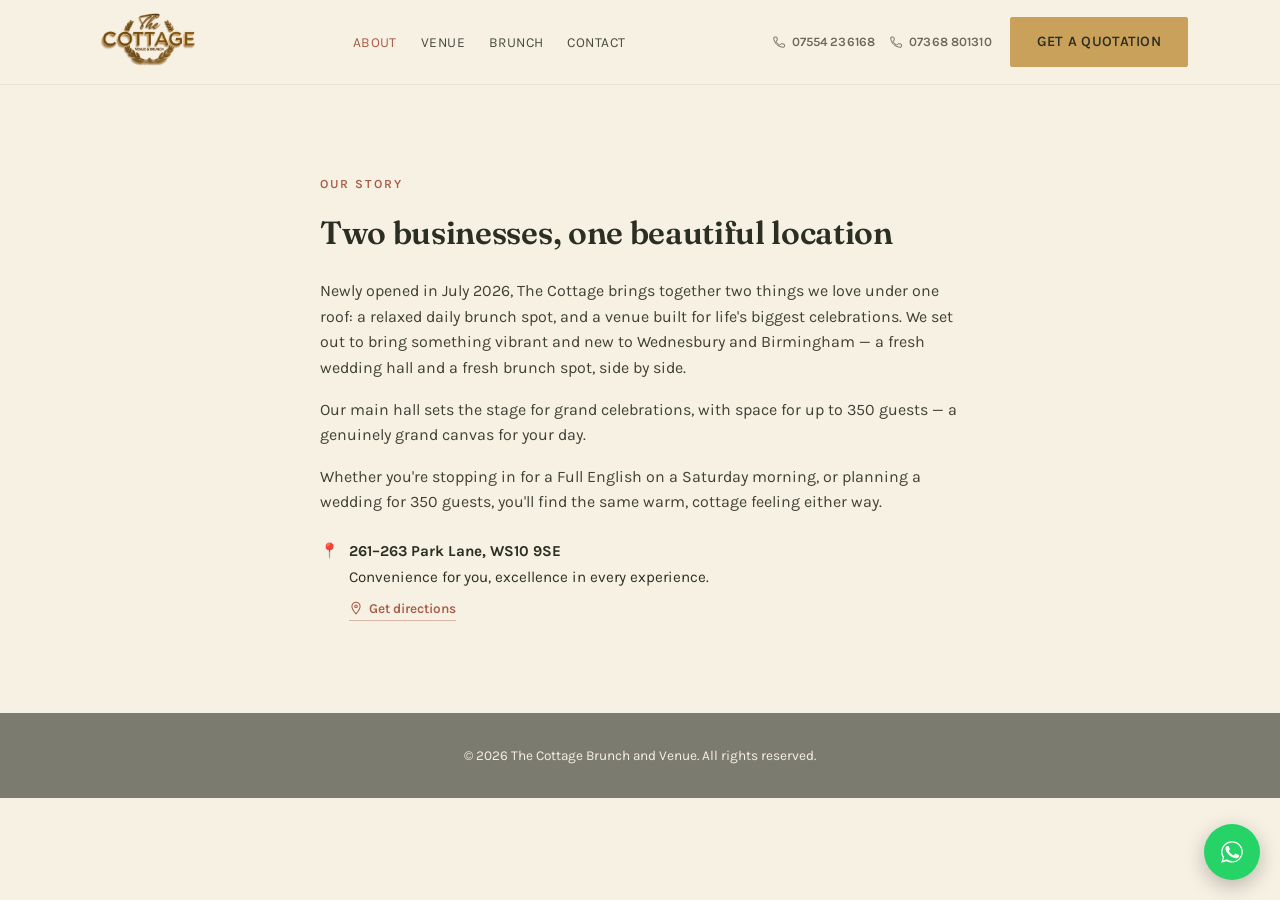
<file: about.html>
<!DOCTYPE html>
<html lang="en">
<head>
<meta charset="UTF-8">
<meta name="viewport" content="width=device-width, initial-scale=1.0">
<title>About — The Cottage</title>
<link rel="manifest" href="/manifest.json">
<meta name="theme-color" content="#414A34">
<link rel="icon" type="image/png" sizes="192x192" href="/icon-192.png">
<link rel="apple-touch-icon" href="/icon-192.png">
<link rel="preconnect" href="https://fonts.googleapis.com">
<link href="https://fonts.googleapis.com/css2?family=Fraunces:ital,opsz,wght@0,9..144,400;0,9..144,500;0,9..144,600;1,9..144,500&family=Karla:wght@400;500;600;700&family=Pinyon+Script&display=swap" rel="stylesheet">
<link rel="stylesheet" href="styles.css">
</head>
<body>

<header>
  <nav>
    <a href="index.html" class="brand">
      <img src="logo.png" alt="The Cottage, Venue and Brunch" class="brand-logo">
    </a>
    <ul class="nav-links">
      <li><a href="about.html" class="current">About</a></li>
      <li><a href="venue.html" class="">Venue</a></li>
      <li><a href="brunch.html" class="">Brunch</a></li>
      <li><a href="contact.html" class="">Contact</a></li>
    </ul>
    <div class="nav-right">
      <div class="utility-phones">
        <a href="tel:07554236168" class="utility-phone">
          <svg width="14" height="14" viewBox="0 0 24 24" fill="none"><path d="M6.6 10.8c1.4 2.8 3.8 5.2 6.6 6.6l2.2-2.2c.3-.3.7-.4 1.1-.3 1.2.4 2.5.6 3.8.6.6 0 1 .4 1 1V20c0 .6-.4 1-1 1C10.4 21 3 13.6 3 4.6c0-.6.4-1 1-1h3.5c.6 0 1 .4 1 1 0 1.3.2 2.6.6 3.8.1.4 0 .8-.3 1.1L6.6 10.8z" stroke="currentColor" stroke-width="1.6"/></svg>
          07554 236168
        </a>
        <a href="tel:07368801310" class="utility-phone">
          <svg width="14" height="14" viewBox="0 0 24 24" fill="none"><path d="M6.6 10.8c1.4 2.8 3.8 5.2 6.6 6.6l2.2-2.2c.3-.3.7-.4 1.1-.3 1.2.4 2.5.6 3.8.6.6 0 1 .4 1 1V20c0 .6-.4 1-1 1C10.4 21 3 13.6 3 4.6c0-.6.4-1 1-1h3.5c.6 0 1 .4 1 1 0 1.3.2 2.6.6 3.8.1.4 0 .8-.3 1.1L6.6 10.8z" stroke="currentColor" stroke-width="1.6"/></svg>
          07368 801310
        </a>
      </div>
      <a href="contact.html" class="btn utility-btn"><span class="full-label">Get a Quotation</span><span class="short-label" aria-hidden="true">Quote</span></a>
    </div>
  </nav>
</header>

<section class="about" id="about">
  <div class="wrap">
    <div class="about-copy" style="max-width:640px; margin:0 auto; text-align:left;">
      <div class="section-eyebrow">Our story</div>
      <h2>Two businesses, one beautiful location</h2>
      <p>Newly opened in July 2026, The Cottage brings together two things we love under one roof: a relaxed daily brunch spot, and a venue built for life's biggest celebrations. We set out to bring something vibrant and new to Wednesbury and Birmingham — a fresh wedding hall and a fresh brunch spot, side by side.</p>
      <p>Our main hall sets the stage for grand celebrations, with space for up to 350 guests — a genuinely grand canvas for your day.</p>
      <p>Whether you're stopping in for a Full English on a Saturday morning, or planning a wedding for 350 guests, you'll find the same warm, cottage feeling either way.</p>
      <div class="location-line">
        <span>📍</span>
        <div>
          <strong>261–263 Park Lane, WS10 9SE</strong>
          Convenience for you, excellence in every experience.<br>
          <a class="maps-link" href="https://www.google.com/maps/search/?api=1&query=261-263+Park+Lane+WS10+9SE" target="_blank" rel="noopener">
            <svg width="14" height="14" viewBox="0 0 24 24" fill="none"><path d="M12 22s7-7.5 7-13a7 7 0 1 0-14 0c0 5.5 7 13 7 13z" stroke="currentColor" stroke-width="1.8"/><circle cx="12" cy="9" r="2.3" stroke="currentColor" stroke-width="1.8"/></svg>
            Get directions
          </a>
        </div>
  </div>
    </div>
  </div>
</section>

<footer>
  <div class="wrap">
    <p>&copy; 2026 The Cottage Brunch and Venue. All rights reserved.</p>
  </div>
</footer>

<div class="whatsapp-fab" id="whatsapp-fab">
  <div class="whatsapp-fab-menu" id="whatsapp-fab-menu" hidden>
    <a href="https://wa.me/447554236168" target="_blank" rel="noopener" class="whatsapp-fab-option">
      <span class="whatsapp-fab-name">Faysol</span>
      <span class="whatsapp-fab-sub">Chat on WhatsApp</span>
    </a>
    <a href="https://wa.me/447368801310" target="_blank" rel="noopener" class="whatsapp-fab-option">
      <span class="whatsapp-fab-name">Hafsah</span>
      <span class="whatsapp-fab-sub">Chat on WhatsApp</span>
    </a>
  </div>
  <button type="button" class="whatsapp-fab-btn" id="whatsapp-fab-btn" aria-label="Chat with us on WhatsApp">
    <svg viewBox="0 0 24 24" width="26" height="26" fill="#fff" aria-hidden="true"><path d="M17.5 14.4c-.3-.1-1.7-.9-2-.9-.3-.1-.5-.1-.7.1-.2.3-.8.9-.9 1.1-.2.2-.3.2-.6.1-.3-.1-1.3-.5-2.4-1.5-.9-.8-1.5-1.8-1.7-2.1-.2-.3 0-.5.1-.6.1-.1.3-.3.4-.5.1-.2.2-.3.3-.5.1-.2 0-.4 0-.5 0-.1-.7-1.6-.9-2.2-.2-.6-.5-.5-.7-.5h-.6c-.2 0-.5.1-.8.4-.3.3-1 1-1 2.4s1.1 2.8 1.2 3c.1.2 2.2 3.4 5.4 4.7.8.3 1.4.5 1.8.7.8.2 1.5.2 2 .1.6-.1 1.7-.7 2-1.4.2-.7.2-1.2.2-1.4-.1-.1-.3-.2-.6-.3z"/><path d="M12 2C6.5 2 2 6.5 2 12c0 1.9.5 3.6 1.5 5.2L2 22l4.9-1.5c1.5.8 3.2 1.3 5.1 1.3 5.5 0 10-4.5 10-10S17.5 2 12 2zm0 18.3c-1.7 0-3.3-.5-4.7-1.3l-.3-.2-3.2 1 1-3.1-.2-.3C3.7 15 3.2 13.5 3.2 12c0-4.8 3.9-8.8 8.8-8.8s8.8 3.9 8.8 8.8-3.9 8.8-8.8 8.8z"/></svg>
  </button>
</div>

<script src="script.js"></script>
</body>
</html>
</file>
<file: styles.css>
:root{
    --sage: #6E7C5A;
    --sage-dark: #414A34;
    --gold: #B8894A;
    --gold-light: #C9A15A;
    --rose: #A85C46;
    --cream: #F7F1E4;
    --ink: #2B2E22;
  }
  *{box-sizing:border-box; margin:0; padding:0;}
  html{scroll-behavior:smooth;}
  body{
    background:var(--cream);
    color:var(--ink);
    font-family:'Karla', sans-serif;
    font-size:16px;
    line-height:1.6;
  }
  h1,h2,h3{
    font-family:'Fraunces', serif;
    font-weight:600;
    letter-spacing:-0.01em;
  }
  a{color:inherit;}
  img{max-width:100%; display:block;}
  .wrap{max-width:1100px; margin:0 auto; padding:0 32px;}

  .scallop{ height:22px; width:100%; background-position: top; }
  .scallop.on-sage{ background-image: radial-gradient(circle at 11px 0, transparent 11px, var(--sage-dark) 11.5px); background-size:22px 22px; }
  .scallop.on-cream{ background-image: radial-gradient(circle at 11px 0, transparent 11px, var(--cream) 11.5px); background-size:22px 22px; }

  header{
    position:sticky; top:0; z-index:50;
    background:rgba(247,241,228,0.94);
    backdrop-filter:blur(6px);
    border-bottom:1px solid rgba(43,46,34,0.08);
  }
  nav{
    display:grid; grid-template-columns:auto 1fr auto;
    align-items:center; gap:20px;
    padding:12px 32px;
    max-width:1160px; margin:0 auto;
  }
  .brand{ display:flex; align-items:center; text-decoration:none; flex-shrink:0; }
  .brand-logo{ height:60px; width:auto; max-width:none; }
  .brand-mark{ display:flex; flex-direction:column; align-items:flex-start; line-height:1; }
  .brand-the{
    font-family:'Fraunces', serif; font-style:italic; font-weight:500;
    font-size:0.95rem; color:var(--gold); margin-left:2px;
  }
  .brand-cottage{
    font-family:'Fraunces', serif; font-weight:600;
    font-size:1.5rem; letter-spacing:0.02em; color:var(--sage-dark);
    display:flex; align-items:center; gap:6px;
  }
  .brand-cottage svg{ flex-shrink:0; }
  .nav-links{
    justify-self:center;
    display:flex; gap:24px; list-style:none;
    font-size:0.86rem; letter-spacing:0.03em; text-transform:uppercase;
  }
  .nav-links a{ text-decoration:none; opacity:0.85; }
  .nav-links a:hover{ opacity:1; color:var(--rose); }
  .nav-links a:focus-visible{ outline:2px solid var(--rose); outline-offset:4px; }
  .nav-links a.current{ opacity:1; color:var(--rose); }

  .nav-right{ justify-self:end; display:flex; align-items:center; gap:18px; }
  .utility-btn{
    padding:9px 18px; font-size:0.74rem; font-family:'Karla', sans-serif;
    font-weight:600; letter-spacing:0.07em; text-transform:uppercase;
    background:var(--gold-light); color:var(--ink);
    border:1.5px solid var(--gold-light); border-radius:2px;
    white-space:nowrap;
  }
  .utility-btn:hover{ background:var(--gold); border-color:var(--gold); }
  .utility-phones{ display:flex; align-items:center; gap:14px; }
  .utility-phone{
    display:inline-flex; align-items:center; gap:6px;
    text-decoration:none; color:var(--ink); opacity:0.7; font-weight:600;
    font-size:0.8rem; letter-spacing:0.01em; white-space:nowrap;
  }
  .utility-phone:hover{ opacity:1; color:var(--rose); }

  .short-label{ display:none; }

  @media (max-width:920px){ .utility-phones{ display:none; } }
  @media (max-width:600px){
    nav{ padding:10px 14px; gap:8px; }
    .brand-logo{ height:40px; }
    .nav-links{ gap:9px; font-size:0.64rem; }
    .utility-btn{ padding:8px 10px; font-size:0.66rem; letter-spacing:0.03em; }
    .full-label{ display:none; }
    .short-label{ display:inline; }
  }

  /* Hero */
  .hero{
    position:relative;
    min-height:640px;
    display:flex; flex-direction:column; align-items:center; justify-content:center;
    padding:70px 32px 56px;
    text-align:center;
    overflow:hidden;
    color:var(--cream);
  }
  .hero-video{
    position:absolute; inset:0; width:100%; height:100%;
    object-fit:cover; z-index:0;
  }
  .hero-overlay{
    position:absolute; inset:0; z-index:1;
    background:linear-gradient(180deg, rgba(43,46,34,0.55) 0%, rgba(43,46,34,0.68) 55%, rgba(43,46,34,0.85) 100%);
  }
  .hero-crest{ position:relative; z-index:2; width:min(320px, 78vw); margin:0 auto 18px; }
  .hero-inner{ position:relative; z-index:2; max-width:640px; margin:0 auto; }
  .footer-crest{ width:150px; margin:0 auto 18px; opacity:0.92; }
  .eyebrow{
    font-size:0.8rem; letter-spacing:0.18em; text-transform:uppercase;
    color:var(--rose); font-weight:600; margin-bottom:18px;
  }
  .hero-eyebrow{ font-size:1.15rem; letter-spacing:0.1em; }
  .hero p.lede{
    font-size:1.1rem;
    max-width:480px;
    margin:0 auto;
    opacity:0.92;
    color:var(--cream);
  }

  /* Home links: Venue / Brunch */
  .hero-links-wrap{ position:relative; z-index:2; max-width:480px; width:100%; margin:52px auto 0; }
  .hero-links-badge{
    position:relative; z-index:3; width:126px; margin:0 auto -22px;
    background:#fff; border-radius:10px; padding:10px 14px;
    box-shadow:0 10px 28px rgba(0,0,0,0.35); border:1px solid rgba(201,161,90,0.5);
  }
  .hero-links-badge img{ width:100%; display:block; }
  .hero-links{
    display:flex; border-radius:3px; overflow:hidden;
    border:1px solid rgba(247,241,228,0.35);
  }
  .hero-link{
    flex:1; padding:24px 20px 16px; text-align:center;
    background:rgba(43,46,34,0.55); backdrop-filter:blur(6px); -webkit-backdrop-filter:blur(6px);
    color:var(--cream); text-decoration:none;
    font-family:'Karla', sans-serif; font-weight:700; font-size:0.85rem;
    letter-spacing:0.14em; text-transform:uppercase;
    transition:background 0.2s ease;
  }
  .hero-link + .hero-link{ border-left:1px solid rgba(247,241,228,0.25); }
  .hero-link:hover{ background:rgba(184,137,74,0.8); }
  .hero-link span{ opacity:0.75; margin-left:4px; }

  .btn{
    display:inline-block; padding:12px 26px; border-radius:2px;
    text-decoration:none; font-weight:600; font-size:0.9rem; letter-spacing:0.02em;
    transition:transform 0.15s ease, box-shadow 0.15s ease;
  }
  .btn:hover{ transform:translateY(-2px); }
  .btn:focus-visible{ outline:2px solid var(--cream); outline-offset:3px; }

  @media (max-width:600px){
    .hero{ min-height:560px; padding:56px 20px 44px; }
    .hero-links-badge{ width:100px; margin-bottom:-18px; }
    .hero-link{ font-size:0.74rem; padding:20px 10px 14px; letter-spacing:0.1em; }
  }

  section{ padding:90px 0; scroll-margin-top:120px; }
  .section-head{ max-width:560px; margin:0 auto 56px; text-align:center; }
  .section-eyebrow{
    font-size:0.78rem; letter-spacing:0.16em; text-transform:uppercase;
    color:var(--rose); font-weight:600; margin-bottom:12px;
  }
  .section-head h2{ font-size:clamp(1.8rem, 4vw, 2.6rem); }
  .section-head p{ opacity:0.8; margin-top:14px; }

  /* About */
  .about{ background:var(--cream); }
  .about-grid{ display:grid; grid-template-columns:1fr 1fr; gap:60px; align-items:center; }
  .about-art{ border-radius:4px; overflow:hidden; }
  .about-copy p{ margin-bottom:16px; opacity:0.9; }
  .about-copy h2{ margin-bottom:20px; font-size:2rem; }
  .location-line{
    display:flex; gap:10px; align-items:flex-start; margin-top:24px; font-size:0.95rem;
  }
  .location-line strong{ display:block; margin-bottom:2px; }
  .maps-link{
    display:inline-flex; align-items:center; gap:6px;
    margin-top:8px; font-size:0.85rem; font-weight:600;
    color:var(--rose); text-decoration:none;
    border-bottom:1px solid rgba(168,92,70,0.4);
    padding-bottom:1px;
  }
  .maps-link:hover{ border-color:var(--rose); }
  .maps-link svg{ flex-shrink:0; }

  /* Venue */
  .venue{ background:var(--cream); }
  .venue-grid{ display:grid; grid-template-columns:1.1fr 0.9fr; gap:60px; align-items:center; }
  .venue-list{ list-style:none; margin-top:24px; }
  .venue-list li{ display:flex; gap:14px; padding:14px 0; border-bottom:1px solid rgba(43,46,34,0.1); }
  .venue-list li:last-child{ border-bottom:none; }
  .venue-list .dot{ width:8px; height:8px; border-radius:50%; background:var(--gold); margin-top:8px; flex-shrink:0; }
  .venue-art{ border-radius:4px; overflow:hidden; }
  .venue-art img{ height:100%; object-fit:cover; }
  .venue-art-collage{
    display:grid; grid-template-columns:1.2fr 1fr; gap:14px;
    height:420px;
  }
  .venue-art-collage img{ width:100%; height:100%; object-fit:cover; border-radius:4px; }

  @media (max-width:720px){ .about-grid, .venue-grid{ grid-template-columns:1fr; } .about-art{ order:-1; } }

  /* Menu */
  .menu{ background:var(--sage-dark); color:var(--cream); }
  .menu .section-eyebrow{ color:var(--gold-light); }
  .menu .section-head p{ opacity:0.75; }

  .tabs{ display:flex; gap:10px; flex-wrap:wrap; justify-content:center; margin-bottom:44px; }
  .tab-btn{
    background:transparent; border:1px solid rgba(247,241,228,0.35);
    color:var(--cream); padding:9px 18px; border-radius:20px;
    font-family:'Karla',sans-serif; font-size:0.85rem; letter-spacing:0.02em;
    cursor:pointer; transition:background 0.15s ease, border-color 0.15s ease;
  }
  .tab-btn:hover{ border-color:var(--gold-light); }
  .tab-btn.active{ background:var(--gold-light); border-color:var(--gold-light); color:var(--sage-dark); font-weight:700; }
  .tab-btn:focus-visible{ outline:2px solid var(--gold-light); outline-offset:2px; }

  .tab-panel{ display:none; }
  .tab-panel.active{ display:block; }

  .menu-grid{ display:grid; grid-template-columns:repeat(2, 1fr); gap:0 48px; }
  .menu-row{
    display:flex; justify-content:space-between; gap:16px;
    padding:16px 0; border-bottom:1px dashed rgba(247,241,228,0.2);
  }
  .menu-row .name{ font-family:'Fraunces', serif; font-weight:500; font-size:1.05rem; }
  .menu-row .desc{ font-size:0.85rem; opacity:0.65; margin-top:3px; }
  .menu-row .price{ font-weight:700; color:var(--gold-light); white-space:nowrap; }
  .menu-note{ text-align:center; margin-top:36px; font-size:0.85rem; opacity:0.65; }
  .menu-note a{ color:var(--gold-light); font-weight:600; text-decoration:underline; }
  .full-menu-images{ display:flex; flex-direction:column; gap:24px; }
  .full-menu-images img{ width:100%; border-radius:6px; }

  @media (max-width:720px){ .menu-grid{ grid-template-columns:1fr; } }

  /* CTA / Contact */
  .cta{ background:var(--ink); color:var(--cream); text-align:center; }
  .cta h2{ font-size:clamp(2rem, 5vw, 3rem); margin-bottom:20px; }
  .cta > .wrap > p{ opacity:0.75; max-width:480px; margin:0 auto 32px; }
  .cta .btn-primary{ background:var(--gold-light); color:var(--ink); }
  .cta .btn-secondary{ background:transparent; border:1.5px solid rgba(247,241,228,0.35); color:var(--cream); }
  .btn-row{ display:flex; gap:16px; justify-content:center; flex-wrap:wrap; margin-bottom:48px; }

  .enquiry-grid{
    display:grid; grid-template-columns:0.9fr 1.1fr; gap:56px;
    max-width:980px; margin:48px auto 0; text-align:left;
    border-top:1px solid rgba(247,241,228,0.15); padding-top:44px;
  }
  .enquiry-heading{ font-family:'Fraunces', serif; font-size:1.4rem; font-weight:600; margin-bottom:26px; color:var(--cream); }
  .enquiry-block{ margin-bottom:22px; }
  .enquiry-label{ font-size:0.78rem; text-transform:uppercase; letter-spacing:0.1em; color:var(--gold-light); margin-bottom:6px; font-weight:700; }
  .enquiry-info a{ text-decoration:none; color:var(--cream); }
  .enquiry-info a:hover{ color:var(--gold-light); }
  .follow-icons{ display:flex; align-items:center; gap:12px; margin-top:6px; }
  .follow-icon{
    display:inline-flex; align-items:center; justify-content:center;
    width:40px; height:40px; border-radius:50%;
    background:rgba(247,241,228,0.08); color:var(--cream);
    text-decoration:none; transition:background .2s ease, color .2s ease;
  }
  a.follow-icon:hover{ background:var(--gold-light); color:var(--ink); }
  .follow-icon-disabled{ opacity:0.35; cursor:default; }

  .enquiry-form{ display:flex; flex-direction:column; gap:14px; text-align:left; }
  .enquiry-form input, .enquiry-form textarea{
    width:100%; padding:14px 16px; border-radius:2px;
    background:rgba(247,241,228,0.06); border:1px solid rgba(247,241,228,0.18);
    color:var(--cream); font-family:'Karla', sans-serif; font-size:0.95rem;
    resize:vertical;
  }
  .enquiry-form input::placeholder, .enquiry-form textarea::placeholder{ color:rgba(247,241,228,0.5); }
  .enquiry-form input:focus, .enquiry-form textarea:focus{ outline:none; border-color:var(--gold-light); }
  .enquiry-form .btn{ align-self:flex-start; border:none; cursor:pointer; }
  .enquiry-note{ font-size:0.78rem; opacity:0.55; margin-top:-4px; }

  /* Booking modal */
  .booking-overlay{
    display:none; position:fixed; inset:0; z-index:200;
    background:rgba(43,46,34,0.6); padding:24px; overflow-y:auto;
    align-items:flex-start; justify-content:center;
  }
  .booking-overlay:not([hidden]){ display:flex; }
  .booking-modal{
    position:relative; background:var(--cream); color:var(--ink);
    max-width:660px; width:100%; margin:auto;
    border-radius:8px; padding:32px; box-shadow:0 20px 60px rgba(0,0,0,0.35);
  }
  .booking-close{
    position:absolute; top:14px; right:14px; width:32px; height:32px;
    border-radius:50%; border:none; background:rgba(43,46,34,0.08);
    font-size:1.3rem; line-height:1; cursor:pointer; color:var(--ink);
  }
  .booking-close:hover{ background:rgba(43,46,34,0.15); }
  #booking-title{ font-size:1.4rem; margin-bottom:6px; padding-right:30px; }
  .booking-intro{ font-size:0.88rem; opacity:0.7; margin-bottom:22px; }
  .booking-section{ margin-bottom:22px; }
  .booking-label{
    display:block; font-size:0.76rem; text-transform:uppercase; letter-spacing:0.08em;
    font-weight:700; color:var(--sage-dark); margin-bottom:8px;
  }

  .mini-cal{ max-width:280px; margin:0 auto; background:rgba(43,46,34,0.03); border:1px solid rgba(43,46,34,0.1); border-radius:6px; padding:12px; }
  .mini-cal-head{ display:flex; align-items:center; justify-content:space-between; margin-bottom:8px; font-weight:700; font-size:0.85rem; }
  .mini-cal-head button{ background:none; border:none; font-size:1.1rem; cursor:pointer; color:var(--sage-dark); padding:2px 10px; border-radius:4px; }
  .mini-cal-head button:hover{ background:rgba(43,46,34,0.08); }
  .mini-cal-weekdays{ display:grid; grid-template-columns:repeat(7,1fr); text-align:center; font-size:0.65rem; opacity:0.55; margin-bottom:4px; }
  .mini-cal-grid{ display:grid; grid-template-columns:repeat(7,1fr); gap:2px; }
  .cal-day{
    aspect-ratio:1; display:flex; align-items:center; justify-content:center;
    font-size:0.78rem; border-radius:50%; cursor:pointer; border:none;
    background:none; color:var(--ink); font-family:'Karla', sans-serif;
  }
  .cal-day:hover:not(:disabled){ background:rgba(184,137,74,0.18); }
  .cal-day:disabled{ opacity:0.25; cursor:default; }
  .cal-day.selected{ background:var(--gold); color:var(--cream); font-weight:700; }
  .cal-day.is-empty{ visibility:hidden; }
  .booking-selected-date{ text-align:center; font-size:0.85rem; margin-top:10px; font-weight:600; color:var(--sage-dark); }

  .booking-grid{ display:grid; grid-template-columns:1fr 1fr; gap:16px; margin-bottom:16px; }
  .booking-field{ display:flex; flex-direction:column; gap:6px; margin-bottom:16px; }
  .booking-grid .booking-field{ margin-bottom:0; }
  .booking-field label{ font-size:0.8rem; font-weight:600; opacity:0.85; }
  .booking-field input, .booking-field select, .booking-field textarea{
    padding:10px 12px; border-radius:4px; border:1px solid rgba(43,46,34,0.2);
    background:#fff; color:var(--ink); font-family:'Karla', sans-serif; font-size:0.92rem;
    resize:vertical;
  }
  .booking-field input:focus, .booking-field select:focus, .booking-field textarea:focus{ outline:none; border-color:var(--gold); }

  .booking-toggle{ display:flex; gap:20px; }
  .booking-toggle label{ display:flex; align-items:center; gap:6px; font-size:0.9rem; cursor:pointer; }

  .booking-food-group{ margin-bottom:18px; }
  .booking-checks{ display:flex; flex-wrap:wrap; gap:10px; margin-bottom:8px; }
  .booking-checks label{
    display:flex; align-items:center; gap:6px; font-size:0.86rem;
    background:rgba(43,46,34,0.05); padding:6px 12px; border-radius:20px; cursor:pointer;
  }
  .booking-food-group input[type="text"]{
    width:100%; padding:9px 12px; border-radius:4px; border:1px solid rgba(43,46,34,0.2);
    font-family:'Karla', sans-serif; font-size:0.86rem; background:#fff; color:var(--ink);
  }
  .booking-food-group input[type="text"]:focus{ outline:none; border-color:var(--gold); }

  .booking-status{ font-size:0.82rem; margin-top:10px; text-align:center; font-weight:600; min-height:1.2em; }

  /* Step progress */
  .booking-progress{ display:flex; justify-content:space-between; gap:8px; margin-bottom:26px; }
  .booking-progress-step{
    flex:1; display:flex; flex-direction:column; align-items:center; gap:6px;
    font-size:0.7rem; font-weight:600; opacity:0.4; text-align:center;
  }
  .booking-progress-step span{
    width:26px; height:26px; border-radius:50%; background:rgba(43,46,34,0.08);
    display:flex; align-items:center; justify-content:center; font-size:0.8rem; color:var(--ink);
  }
  .booking-progress-step.active{ opacity:1; color:var(--sage-dark); }
  .booking-progress-step.active span{ background:var(--gold); color:var(--cream); }
  .booking-progress-step.completed{ opacity:0.8; }
  .booking-progress-step.completed span{ background:var(--sage); color:var(--cream); }

  /* Steps */
  .booking-step{ display:none; }
  .booking-step.active{ display:block; }
  .booking-nav{ display:flex; align-items:center; justify-content:space-between; gap:12px; margin-top:24px; }
  .booking-nav button{ font-family:'Karla', sans-serif; cursor:pointer; }
  .booking-next, #booking-submit, #reservation-submit{ background:var(--gold-light); color:var(--ink); border:none; margin-left:auto; }
  .booking-back{ background:transparent; border:1.5px solid rgba(43,46,34,0.25); color:var(--ink); }
  .booking-back:hover{ background:rgba(43,46,34,0.06); }

  /* Step 2: room + video side by side */
  .booking-step2-layout{ display:grid; grid-template-columns:1fr 1fr; gap:24px; align-items:start; }
  .booking-step2-fields{ display:flex; flex-direction:column; gap:16px; }
  .booking-room-preview{ display:flex; flex-direction:column; gap:8px; }
  .booking-room-preview video{ width:100%; max-height:220px; border-radius:8px; background:#000; }
  .room-video-caption{ font-size:0.78rem; opacity:0.65; text-align:center; }

  @media (max-width:600px){
    .booking-modal{ padding:24px 18px; }
    .booking-grid{ grid-template-columns:1fr; }
    .booking-step2-layout{ grid-template-columns:1fr; }
    .booking-progress-step{ font-size:0.62rem; }
  }

  /* Pre-order cart (Brunch reservation) */
  .cart-wrap{ margin-top:18px; border-top:1px solid rgba(43,46,34,0.1); padding-top:18px; }
  .cart-build-note{ font-size:0.8rem; opacity:0.65; margin-bottom:14px; font-style:italic; }
  .cart-tabs{ display:flex; flex-wrap:wrap; gap:8px; margin-bottom:14px; }
  .cart-tab-btn{
    font-family:'Karla', sans-serif; font-size:0.78rem; font-weight:600;
    padding:7px 14px; border-radius:20px; border:1px solid rgba(43,46,34,0.2);
    background:transparent; color:var(--ink); cursor:pointer;
  }
  .cart-tab-btn.active{ background:var(--sage-dark); color:var(--cream); border-color:var(--sage-dark); }
  .cart-items{ display:flex; flex-direction:column; gap:2px; margin-bottom:18px; }
  .cart-item-row{
    display:flex; align-items:center; justify-content:space-between; gap:12px;
    padding:10px 0; border-bottom:1px dashed rgba(43,46,34,0.12);
  }
  .cart-item-info{ display:flex; flex-direction:column; }
  .cart-item-name{ font-weight:600; font-size:0.9rem; }
  .cart-item-price{ font-size:0.8rem; opacity:0.65; }
  .cart-item-stepper{ display:flex; align-items:center; gap:10px; flex-shrink:0; }
  .cart-qty-btn{
    width:26px; height:26px; border-radius:50%; border:1px solid rgba(43,46,34,0.25);
    background:#fff; color:var(--ink); font-size:1rem; line-height:1; cursor:pointer;
  }
  .cart-qty-btn:hover{ background:rgba(43,46,34,0.06); }
  .cart-qty-value{ min-width:16px; text-align:center; font-weight:600; font-size:0.9rem; }
  .cart-summary{ background:rgba(43,46,34,0.04); border-radius:6px; padding:14px 16px; }
  .cart-summary-empty{ font-size:0.85rem; opacity:0.6; margin:0; }
  .cart-summary-list{ list-style:none; display:flex; flex-direction:column; gap:4px; font-size:0.85rem; }
  .cart-summary-list li{ display:flex; justify-content:space-between; gap:12px; }
  .cart-total-row{
    display:flex; justify-content:space-between; font-weight:700; font-size:0.95rem;
    margin-top:10px; padding-top:10px; border-top:1px solid rgba(43,46,34,0.15); color:var(--sage-dark);
  }

  @media (max-width:720px){ .enquiry-grid{ grid-template-columns:1fr; gap:36px; } }

  @media (max-width:720px){ .contact-grid{ grid-template-columns:1fr; text-align:center; } .follow-icons{ justify-content:center; } }

  footer{ background:var(--ink); color:var(--cream); padding:32px 0; text-align:center; font-size:0.85rem; opacity:0.6; }

  /* WhatsApp floating button */
  .whatsapp-fab{ position:fixed; right:20px; bottom:20px; z-index:150; display:flex; flex-direction:column; align-items:flex-end; gap:12px; }
  .whatsapp-fab-btn{
    width:56px; height:56px; border-radius:50%; border:none; cursor:pointer;
    background:#25D366; box-shadow:0 6px 20px rgba(0,0,0,0.25);
    display:flex; align-items:center; justify-content:center;
    transition:transform .15s ease;
  }
  .whatsapp-fab-btn:hover{ transform:scale(1.06); }
  .whatsapp-fab-menu{
    display:none; flex-direction:column; gap:8px;
    background:var(--cream); border-radius:10px; padding:10px;
    box-shadow:0 12px 32px rgba(0,0,0,0.25); min-width:190px;
  }
  .whatsapp-fab-menu:not([hidden]){ display:flex; }
  .whatsapp-fab-option{
    display:flex; flex-direction:column; text-decoration:none;
    padding:10px 12px; border-radius:6px; color:var(--ink);
    transition:background .15s ease;
  }
  .whatsapp-fab-option:hover{ background:rgba(37,211,102,0.12); }
  .whatsapp-fab-name{ font-weight:700; font-size:0.92rem; }
  .whatsapp-fab-sub{ font-size:0.76rem; opacity:0.6; color:#128C7E; }

  @media (max-width:600px){
    .whatsapp-fab{ right:14px; bottom:14px; }
    .whatsapp-fab-btn{ width:50px; height:50px; }
  }

  @media (prefers-reduced-motion: reduce){ html{ scroll-behavior:auto; } .btn{ transition:none; } }
</file>
